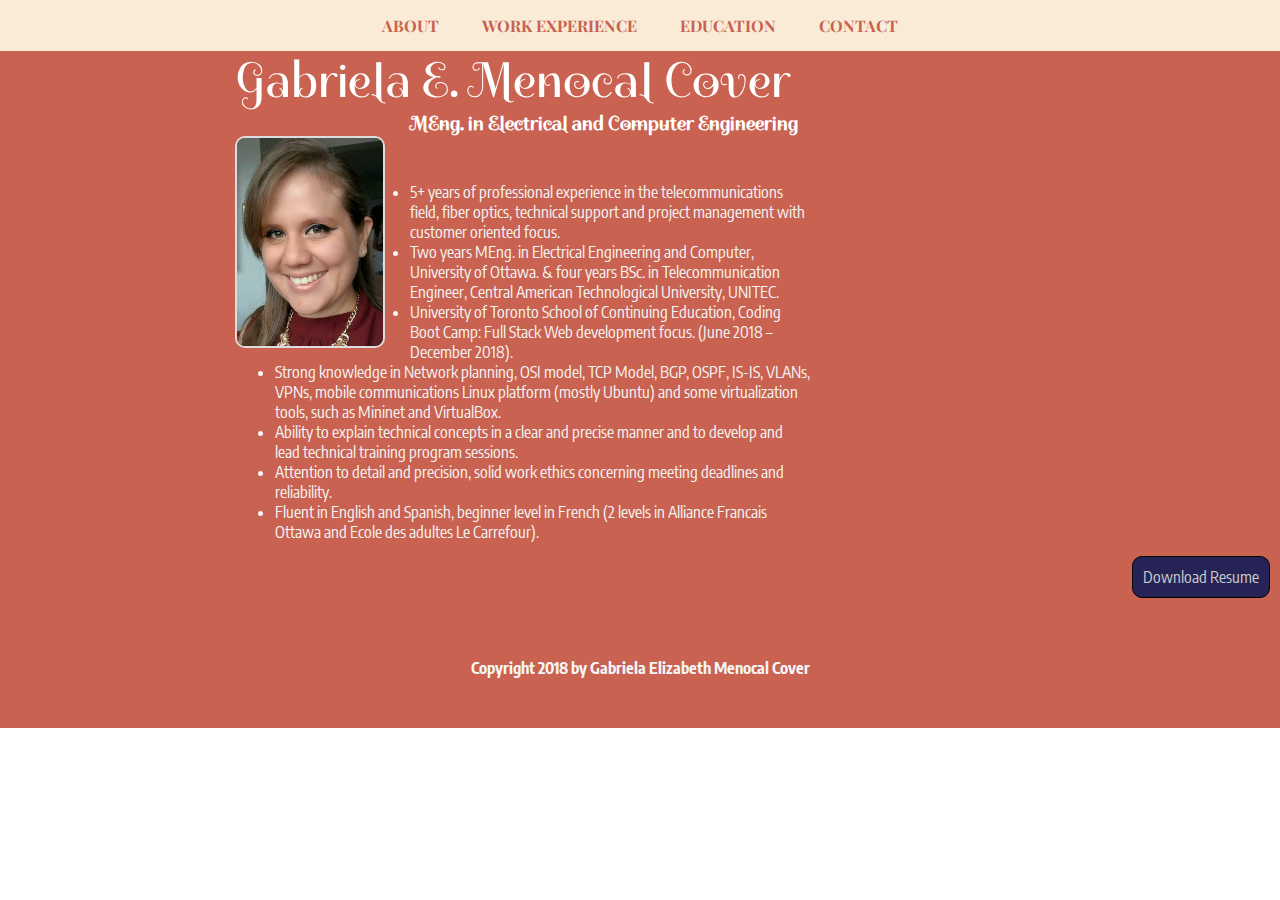
<file: index.html>
<!DOCTYPE html>
<html lang="en">

<head>
   <meta charset="UTF-8">
   <meta name="viewport" content="width=device-width, initial-scale=1.0">
   <title> MEng. Gabriela E. Menocal Cover | Resume | Engineer  </title>
   <link href="https://fonts.googleapis.com/css?family=Encode+Sans+Condensed|Spirax" rel="stylesheet"> 
   <link href="https://fonts.googleapis.com/css?family=Playfair+Display:400,700i" rel="stylesheet"> 
   <link rel="stylesheet" href = "CSS/StyleResume.css">      
   <link rel="stylesheet" href="https://use.fontawesome.com/releases/v5.1.0/css/all.css" integrity="sha384-lKuwvrZot6UHsBSfcMvOkWwlCMgc0TaWr+30HWe3a4ltaBwTZhyTEggF5tJv8tbt" crossorigin="anonymous">
   <!-- <script src="java.js"></script> -->
   </head>

<body>

<!-- &&&&&&&&&&&&&&&&&&&&&&&&&&&&&&&&&&&&&&&&&&&&&&&&&&&&&&&&&&&&&&&&Introduction &&&&&&&&&&&&&&&&&&&&&&&&&&&&&&&&&&&&&&&&&&&&&&&&&&&&&&&&&&&&&&&&& -->

 <header id="about">

	<a href="PDF_files/resumeGabrielaMenocal.pdf" class="download" download=""> Download Resume </a>	
	<nav class="">
		<a href="index.html"> About </a>
		<a href="HTML/work.html"> Work Experience </a>
		<a href="HTML/Education.html"> Education </a>
		<a href="HTML/contact.html"> Contact </a>
	</nav>
	 	  
	<div class="container">
	  <div class="col-wide">			
			<h1> <span> Gabriela E. Menocal Cover </span>  </h1>			
			<h2> <span> MEng. in Electrical and Computer Engineering  </span> </h2>   
			<img class="col-narrow" id="photocontainer" src="images/Gabycut.jpg" alt="Gabriela E. Menocal Cover">    
		
		 <p class="content"> 
			  <ul> 
				  <li>  5+ years of professional experience in the telecommunications field, fiber optics, technical support and project management with customer oriented focus. </li>
				  <li>  Two years MEng. in Electrical Engineering and Computer, University of Ottawa. & four years BSc. in Telecommunication Engineer, Central American Technological University, UNITEC.  </li>
				  <li>  University of Toronto School of Continuing Education, Coding Boot Camp: Full Stack Web development focus. (June 2018 – December 2018).	</li>
				  <li>  Strong knowledge in Network planning, OSI model, TCP Model, BGP, OSPF, IS-IS, VLANs, VPNs, mobile communications Linux platform (mostly Ubuntu) and some virtualization tools, such as Mininet and VirtualBox. </li>
				  <li> 	Ability to explain technical concepts in a clear and precise manner and to develop and lead technical training program sessions.	</li>
				  <li> 	Attention to detail and precision, solid work ethics concerning meeting deadlines and reliability.	</li>
				  <li> 	Fluent in English and Spanish, beginner level in French (2 levels in Alliance Francais Ottawa and Ecole des adultes Le Carrefour).	</li>
			  </ul>	
		  </p>		  
	  </div> 	 	   
	</div>	 
	<!-- <button type="button" onclick="document.getElementById('demo').innerHTML = Date()"> Click me to display Date and Time.</button>  <p id="time"></p> -->

  </header>
   

  <footer class="contact-info" id="contact">
		<div class="container">
			 <!-- <h1> Keep it in Touch! </h1> -->
 
			 <!-- <div class="cont_footer"> 
				<p> You can reach me out through: </p>
				<a href = "mailto:gmenocal89@gmail.com"> <i class="far fa-envelope"> </i></a>
				<a href= https://www.linkedin.com/in/gmenocalcover02/ target="_blank" style="margin:10px"> <i class="fab fa-linkedin"> </i> </a>	  
			 </div>
  -->
			  
			 <p> <strong> Copyright 2018 by Gabriela Elizabeth Menocal Cover </strong>  </p>
		</div>   
		 
		
	</footer>  


 </body>

 <!-- Declare a new font family

	@font-face{
		font-family: 'Museo Sans'
		src: url(museo-sans.ttf);
	}
-->

</html>
</file>
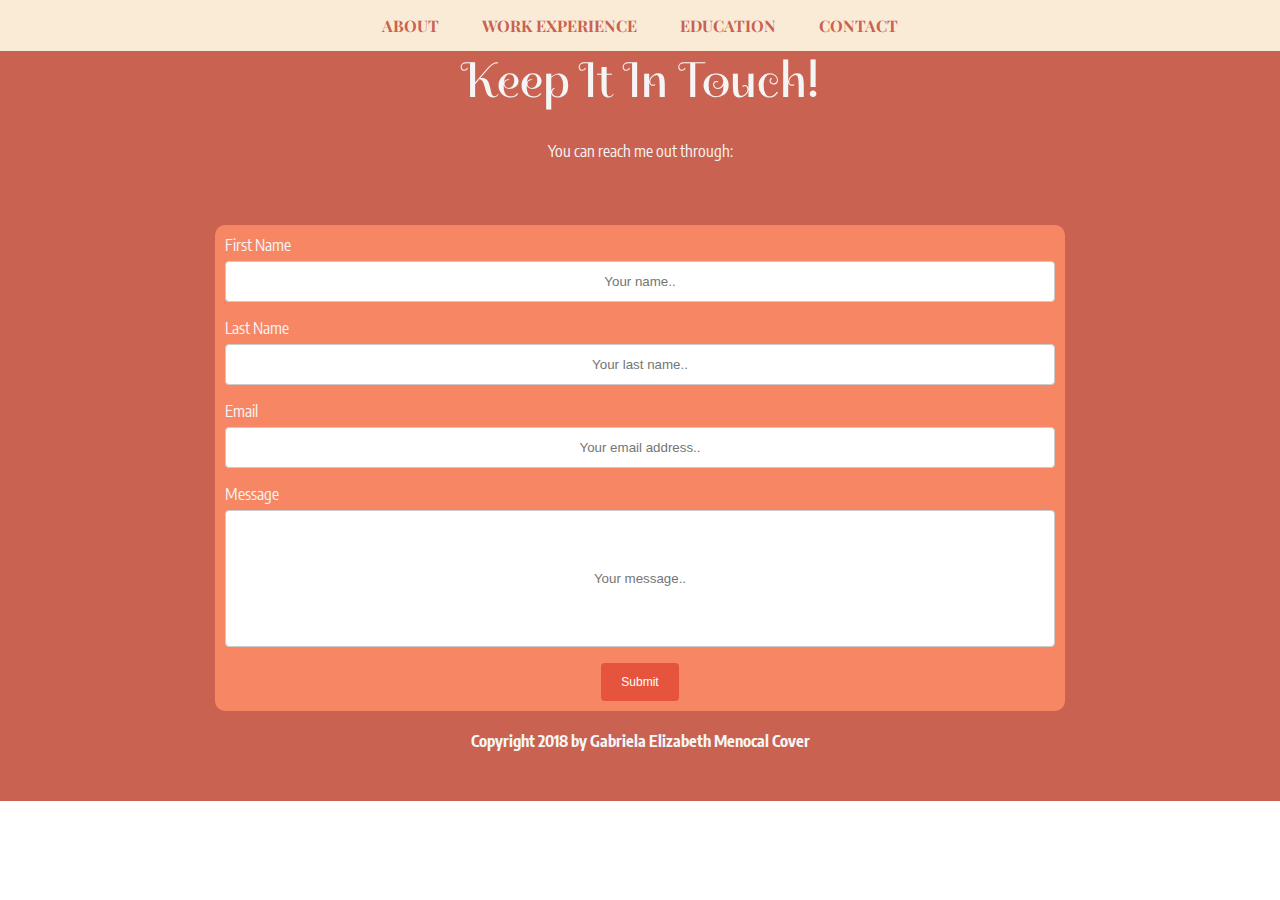
<file: HTML/contact.html>
<!DOCTYPE html>
<html lang="en">

<head>
   <meta charset="UTF-8">
   <meta name="viewport" content="width=device-width, initial-scale=1.0">
   <title> MEng. Gabriela E. Menocal Cover | Resume | Engineer  </title>
   <link href="https://fonts.googleapis.com/css?family=Encode+Sans+Condensed|Spirax" rel="stylesheet"> 
   <link href="https://fonts.googleapis.com/css?family=Playfair+Display:400,700i" rel="stylesheet"> 
   <link rel="stylesheet" href = "../CSS/StyleResume.css">      
   <link rel="stylesheet" href="https://use.fontawesome.com/releases/v5.1.0/css/all.css" integrity="sha384-lKuwvrZot6UHsBSfcMvOkWwlCMgc0TaWr+30HWe3a4ltaBwTZhyTEggF5tJv8tbt" crossorigin="anonymous">
   <!-- <script src="java.js"></script> -->
   </head>

<body>

<!-- &&&&&&&&&&&&&&&&&&&&&&&&&&&&&&&&&&&&&&&&&&&&&&&&&&&&&&&&&&&&&&&&Introduction &&&&&&&&&&&&&&&&&&&&&&&&&&&&&&&&&&&&&&&&&&&&&&&&&&&&&&&&&&&&&&&&& -->
<header>

		<a href="PDF_files/resumeGabrielaMenocal.pdf" class="download" download=""> Download Resume </a>	
		<nav class="">
			<a href="../index.html"> About </a>
			<a href="work.html"> Work Experience </a>
			<a href="Education.html"> Education </a>
			<a href="contact.html"> Contact </a>
		</nav>

</header>
	
	 	  
	
   <footer class="contact-info" id="contact">
	   <div class="container">
			<h1> Keep it in Touch! </h1>

			<div class="cont_footer"> 
			   <p> You can reach me out through: </p>
			   <a href = "mailto:gmenocal89@gmail.com"> <i class="far fa-envelope"> </i></a>
			   <a href= https://www.linkedin.com/in/gmenocalcover02/ target="_blank" style="margin:10px"> <i class="fab fa-linkedin"> </i> </a>	  
			</div>

	        <div class="containerform">

                    <label for="fname"> First Name </label>
					<input type="text" id="fname" name="firstname" placeholder="Your name..">

					<label for="lname"> Last Name </label>
					<input type="text" id="lname" name="lastname" placeholder="Your last name..">

					<label for="email"> Email </label>
					<input type="text" id="email" name="email" placeholder="Your email address..">

					<label for="message"> Message </label>
					<input type="text" id="message" name="message" placeholder="Your message..">


					<input class="btn" type="submit" value="Submit">
			</div>


			<p> <strong> Copyright 2018 by Gabriela Elizabeth Menocal Cover </strong>  </p>
	   </div>   
		
	   
   </footer> 
   

 </body>

 <!-- Declare a new font family

	@font-face{
		font-family: 'Museo Sans'
		src: url(museo-sans.ttf);
	}
-->

</html>
</file>
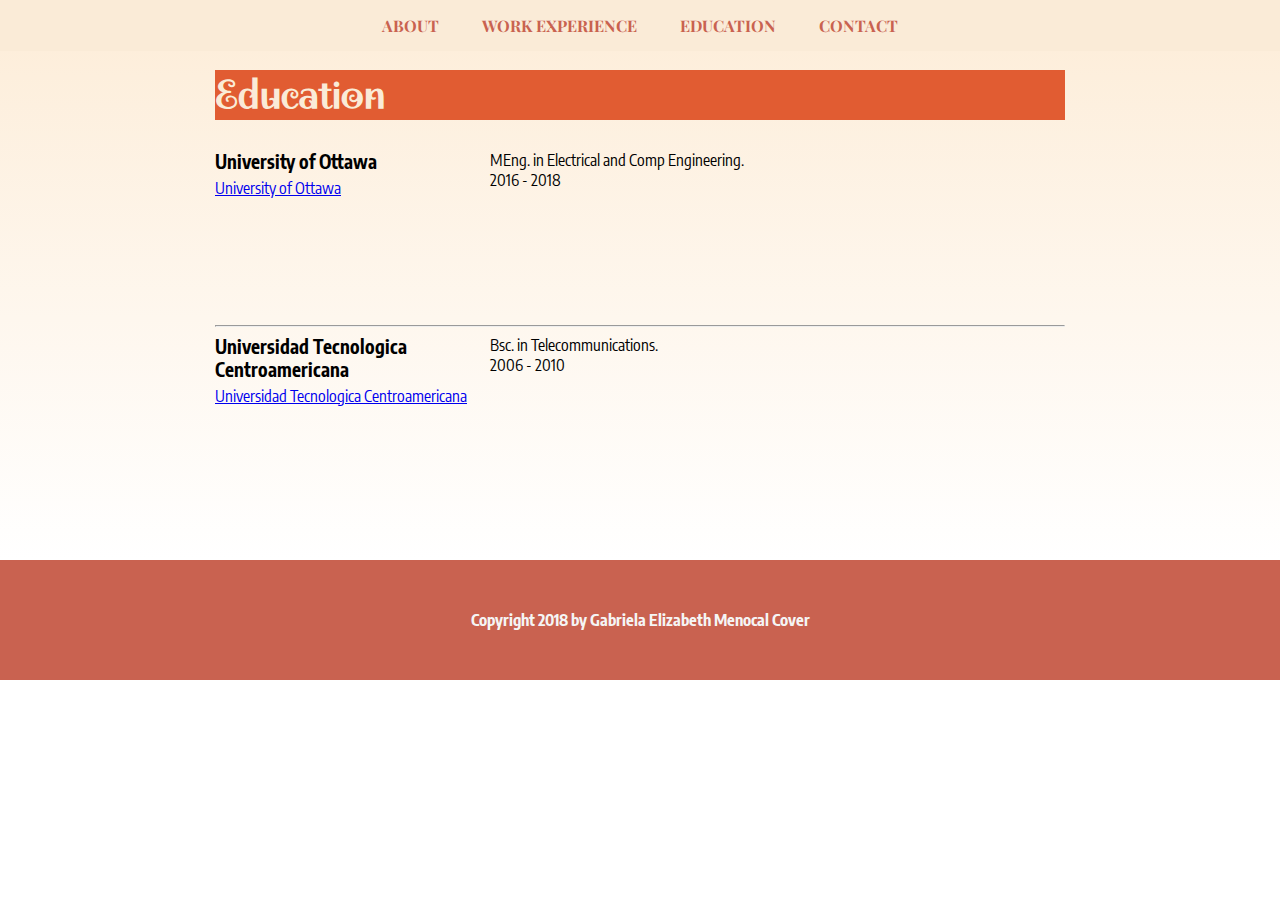
<file: HTML/Education.html>
<!DOCTYPE html>
<html lang="en">

<head>
   <meta charset="UTF-8">
   <meta name="viewport" content="width=device-width, initial-scale=1.0">
   <title> MEng. Gabriela E. Menocal Cover | Resume | Engineer  </title>
   <link href="https://fonts.googleapis.com/css?family=Encode+Sans+Condensed|Spirax" rel="stylesheet"> 
   <link href="https://fonts.googleapis.com/css?family=Playfair+Display:400,700i" rel="stylesheet"> 
   <link rel="stylesheet" href = "../CSS/StyleResume.css">      
   <link rel="stylesheet" href="https://use.fontawesome.com/releases/v5.1.0/css/all.css" integrity="sha384-lKuwvrZot6UHsBSfcMvOkWwlCMgc0TaWr+30HWe3a4ltaBwTZhyTEggF5tJv8tbt" crossorigin="anonymous">
   <!-- <script src="java.js"></script> -->
   </head>

<body>

<!-- &&&&&&&&&&&&&&&&&&&&&&&&&&&&&&&&&&&&&&&&&&&&&&&&&&&&&&&&&&&&&&&&Introduction &&&&&&&&&&&&&&&&&&&&&&&&&&&&&&&&&&&&&&&&&&&&&&&&&&&&&&&&&&&&&&&&& -->

<header id="about">

	<a href="PDF_files/resumeGabrielaMenocal.pdf" class="download" download=""> Download Resume </a>	
	<nav class="">
		<a href="../index.html"> About </a>
		<a href="work.html"> Work Experience </a>
		<a href="Education.html"> Education </a>
		<a href="contact.html"> Contact </a>
	</nav>
 </header>			   
	 	 <!-- &&&&&&&&&&&&&&&&&&&&&&&&&&&&&&&&&&&&&&&&&&&&&&&&&&&&&&&&&&&&&& EDUCATION &&&&&&&&&&&&&&&&&&&&&&&&&&&&&&&&&&&&&&&&&&&&&&&&&&&&&&&&&&&&&&&&&&&&&&&&&&&&&&&&&&&&&&&&&&&&&&&&&&&&&&&&&&&&&&-->
  
 ,<main>
	 
	  <section class="education" id="education">

			<div class="container">

			 <h2> Education </h2>

					<div class="col-narrow">											
					 <h3> University of Ottawa </h3>					 
					   <a href= https://www.uottawa.ca/en/ target="_blank"> University of Ottawa </a>
					</div>

					<div class="col-wide"> 							
							<p> MEng. in Electrical and Comp Engineering. </p>
							<p> 2016 - 2018 </p>
					</div>

					<hr>

					<div class="col-narrow">
							<h3> Universidad Tecnologica Centroamericana </h3>
							<a href= http://www.unitec.edu/ target="_blank">Universidad Tecnologica Centroamericana </a>
					</div>
					
					<div class="col-wide">
							<p> Bsc. in Telecommunications. </p>
							<p> 2006 - 2010 </p>
					</div>
			</div>
	  </section>


	 
   </main>
<!-- &&&&&&&&&&&&&&&&&&&&&&&&&&&&&&&&&&&&&&&&&&&&&&&&&&&&&&&&&&&&&& CONTACT INFO  &&&&&&&&&&&&&&&&&&&&&&&&&&&&&&&&&&&&&&&&&&&&&&&&&&&&&&&&&&&&&&&&&&&&&&&&&&&&&&&&&&&&&&&&&&&&&&-->

<footer class="contact-info" id="contact">
		<div class="container">
			 <!-- <h1> Keep it in Touch! </h1> -->
 
			 <!-- <div class="cont_footer"> 
				<p> You can reach me out through: </p>
				<a href = "mailto:gmenocal89@gmail.com"> <i class="far fa-envelope"> </i></a>
				<a href= https://www.linkedin.com/in/gmenocalcover02/ target="_blank" style="margin:10px"> <i class="fab fa-linkedin"> </i> </a>	  
			 </div>
  -->
			  
			 <p> <strong> Copyright 2018 by Gabriela Elizabeth Menocal Cover </strong>  </p>
		</div>   
		 
		
	</footer>  

 </body>

 <!-- Declare a new font family

	@font-face{
		font-family: 'Museo Sans'
		src: url(museo-sans.ttf);
	}
-->

</html>
</file>
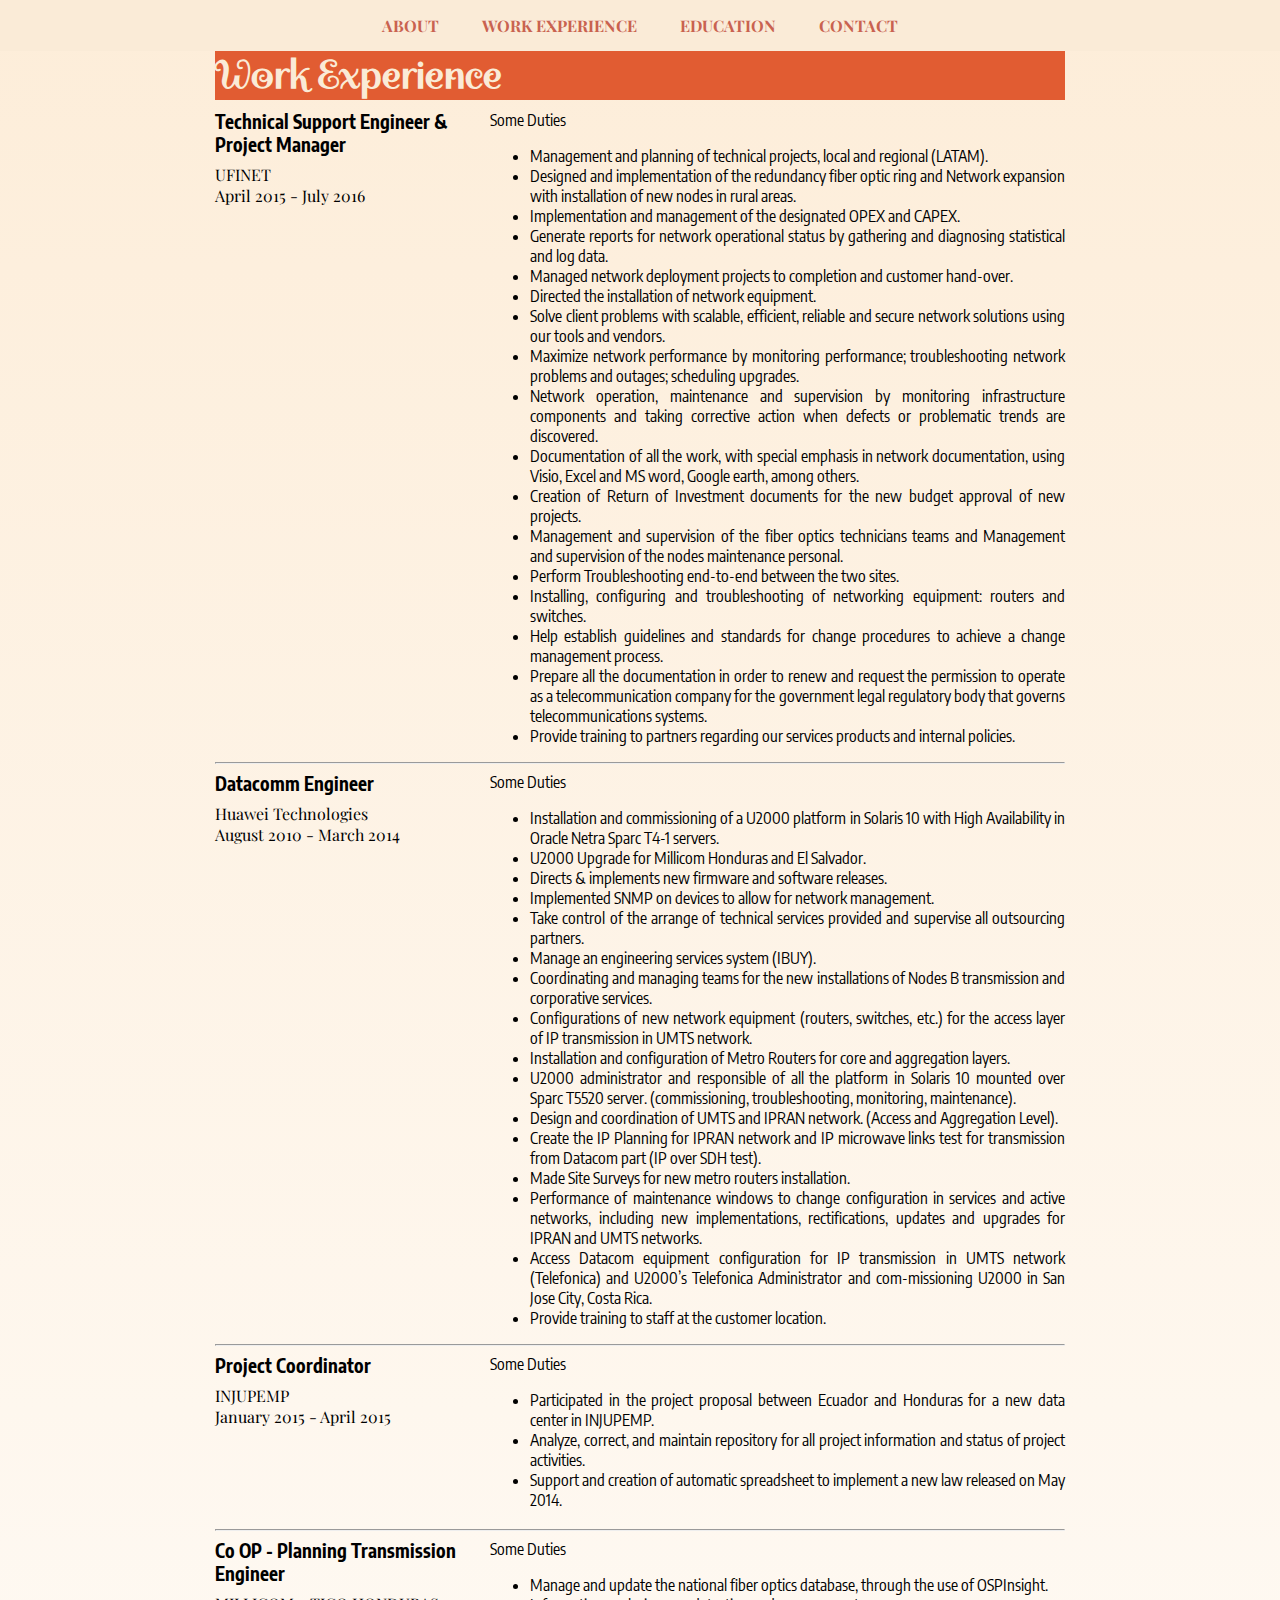
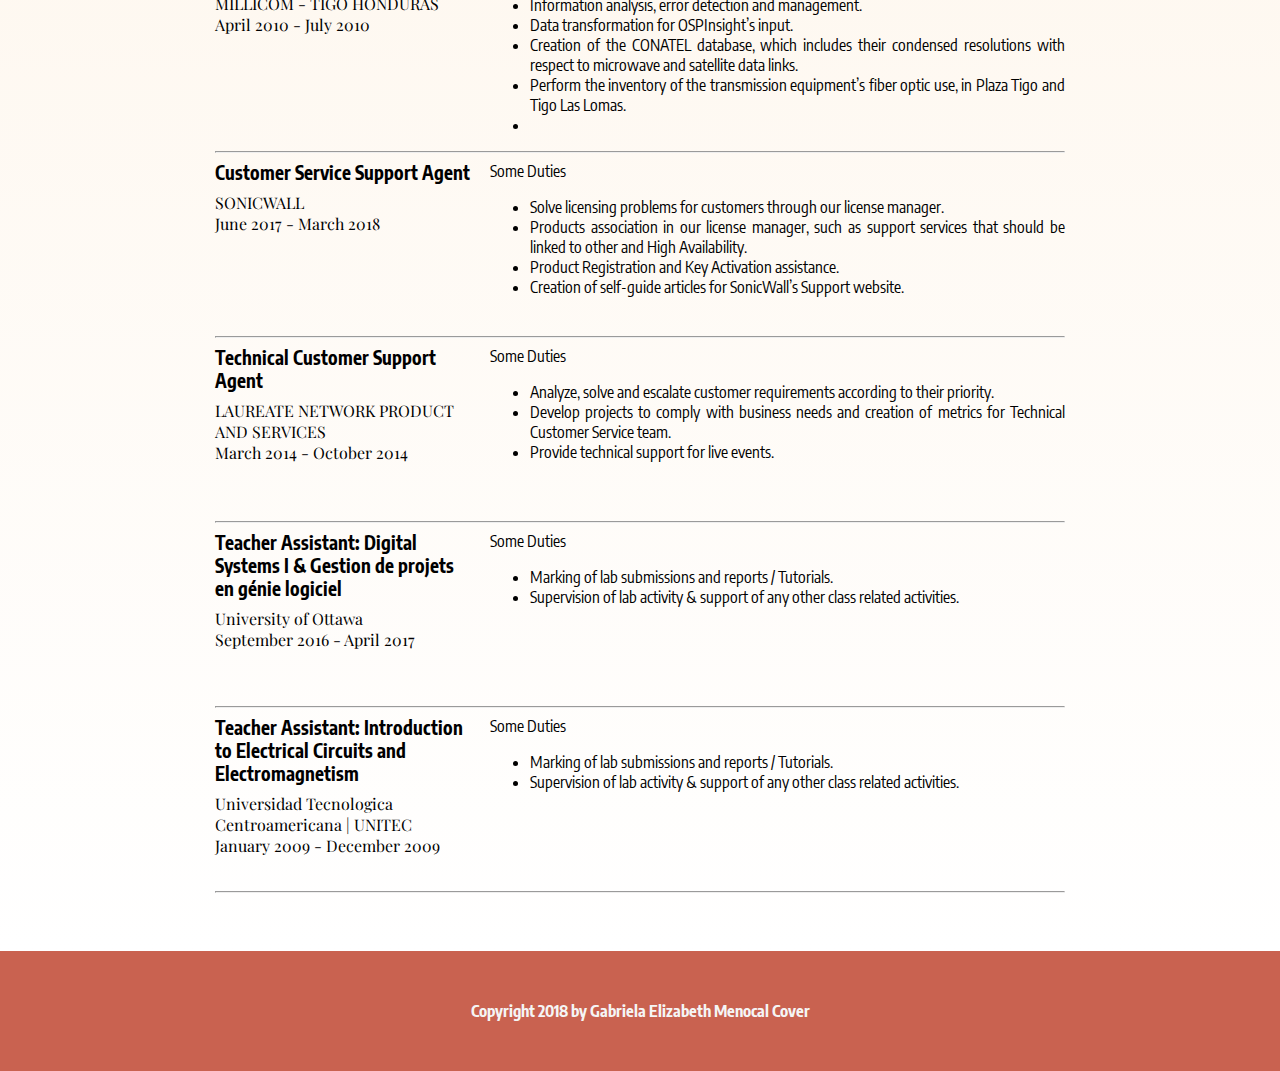
<file: HTML/work.html>
<!DOCTYPE html>
<html lang="en">

<head>
   <meta charset="UTF-8">
   <meta name="viewport" content="width=device-width, initial-scale=1.0">
   <title> MEng. Gabriela E. Menocal Cover | Resume | Engineer  </title>
   <link href="https://fonts.googleapis.com/css?family=Encode+Sans+Condensed|Spirax" rel="stylesheet"> 
   <link href="https://fonts.googleapis.com/css?family=Playfair+Display:400,700i" rel="stylesheet"> 
   <link rel="stylesheet" href = "../CSS/StyleResume.css">      
   <link rel="stylesheet" href="https://use.fontawesome.com/releases/v5.1.0/css/all.css" integrity="sha384-lKuwvrZot6UHsBSfcMvOkWwlCMgc0TaWr+30HWe3a4ltaBwTZhyTEggF5tJv8tbt" crossorigin="anonymous">
   <!-- <script src="java.js"></script> -->
   </head>

<body>

<!-- &&&&&&&&&&&&&&&&&&&&&&&&&&&&&&&&&&&&&&&&&&&&&&&&&&&&&&&&&&&&&&&&Introduction &&&&&&&&&&&&&&&&&&&&&&&&&&&&&&&&&&&&&&&&&&&&&&&&&&&&&&&&&&&&&&&&& -->

 <header id="about">

		<a href="PDF_files/resumeGabrielaMenocal.pdf" class="download" download=""> Download Resume </a>	
		<nav class="">
			<a href="../index.html"> About </a>
			<a href="work.html"> Work Experience </a>
			<a href="Education.html"> Education </a>
			<a href="contact.html"> Contact </a>
		</nav>
	 
  </header>
   
<main>

 <!-- &&&&&&&&&&&&&&&&&&&&&&&&&&&&&&&&&&&&&&&&&&&&&&&&&&&&&&&&&&&&&& Work Experience &&&&&&&&&&&&&&&&&&&&&&&&&&&&&&&&&&&&&&&&&&&&&&&&&&&&&&&&&&&&&&&&&&&&&&&&&&&&&&&&&&&&&&&-->
   
   <section class="work" id="work">

		<div class="container">

				<h2> Work Experience </h2>

<!--************************************************************************************* UFINET ************************************************************************************** -->

					<div class="col-narrow">
							<h3> Technical Support Engineer & Project Manager </h3>
							<p> UFINET </p>
							<p> April  2015 - July 2016 </p>		
					</div>
					   
					<div class="col-wide content">
							<p> Some Duties </p>
								<ul>
								   <li> Management and planning of technical projects, local and regional (LATAM). </li> 
								   <li> Designed and implementation of the redundancy fiber optic ring and Network expansion with installation of new nodes in rural areas. </li>
								   <li> Implementation and management of the designated OPEX and CAPEX. </li> 
								   <li> Generate reports for network operational status by gathering and diagnosing statistical and log data. </li>
								   <li> Managed network deployment projects to completion and customer hand-over. </li> 
								   <li> Directed the installation of network equipment. </li>
								   <li> Solve client problems with scalable, efficient, reliable and secure network solutions using our tools and vendors. </li> 
								   <li> Maximize network performance by monitoring performance; troubleshooting network problems and outages; scheduling upgrades. </li>
								   <li> Network operation, maintenance and supervision by monitoring infrastructure components and taking corrective action when defects or problematic trends are discovered. </li> 
								   <li> Documentation of all the work, with special emphasis in network documentation, using Visio, Excel and MS word, Google earth, among others. </li>
								   <li> Creation of Return of Investment documents for the new budget approval of new projects. </li> 
								   <li> Management and supervision of the fiber optics technicians teams and Management and supervision of the nodes maintenance personal. </li>
								   <li> Perform Troubleshooting end-to-end between the two sites.</li> 
								   <li> Installing, configuring and troubleshooting of networking equipment: routers and switches.  </li>
								   <li> Help establish guidelines and standards for change procedures to achieve a change management process. </li> 
								   <li> Prepare all the documentation in order to renew and request the permission to operate as a telecommunication company for the government legal regulatory body that governs telecommunications systems. </li>
								   <li> Provide training to partners regarding our services products and internal policies. </li>								   								   
								</ul>		
					</div>						   
						
					 			 
		            <hr>

<!--********************************************************************************************************* HUAWEI TECHNOLOGIES ************************************************************* -->
                <div class="col-narrow">
		            <h3>  Datacomm Engineer </h3>
		            <p> Huawei Technologies </p>
		            <p> August 2010 - March 2014 </p>
				</div>
	
   
	           <div class="col-wide content">
			     <p> Some Duties </p>
			        <ul>
			         <li> Installation and commissioning of a U2000 platform in Solaris 10 with High Availability in Oracle Netra Sparc T4-1 servers. </li> 
			         <li> U2000 Upgrade for Millicom Honduras and El Salvador. </li>
			         <li> Directs & implements new firmware and software releases. </li> 
			         <li> Implemented SNMP on devices to allow for network management. </li>
			         <li> Take control of the arrange of technical services provided and supervise all outsourcing partners. </li>
			         <li>  Manage an engineering services system (IBUY). </li>
			         <li> Coordinating and managing teams for the new installations of Nodes B transmission and corporative services. </li>
			         <li>  Configurations of new network equipment (routers, switches, etc.) for the access layer of IP transmission in UMTS network. </li>
			         <li> Installation and configuration of Metro Routers for core and aggregation layers.</li>
			         <li> U2000 administrator and responsible of all the platform in Solaris 10 mounted over Sparc T5520 server. (commissioning, troubleshooting, monitoring, maintenance). </li>
					 <li> Design and coordination of UMTS and IPRAN network. (Access and Aggregation Level). </li>
					 <li> Create the IP Planning for IPRAN network and IP microwave links test for transmission from Datacom part (IP over SDH test). </li> 
			         <li> Made Site Surveys for new metro routers installation. </li>
			         <li> Performance of maintenance windows to change configuration in services and active networks, including new implementations, rectifications, updates and upgrades for IPRAN and UMTS networks.</li> 
			         <li> Access Datacom equipment configuration for IP transmission in UMTS network (Telefonica) and U2000’s Telefonica Administrator and com-missioning U2000 in San Jose City, Costa Rica. </li>
			         <li> Provide training to staff at the customer location. </li>			          
				  </ul>
	           </div>
	
	<hr>

<!--*************************************************************************************************** INJUPEMP ************************************************************* -->
			
	<div class="col-narrow">		
			<h3> Project Coordinator </h3>
			<p> INJUPEMP </p>
			<p> January 2015 - April 2015 </p>
	</div>

	   <div class="col-wide content">
			<p> Some Duties </p>
			<ul>
			   <li> Participated in the project proposal between Ecuador and Honduras for a new data center in INJUPEMP.</li> 
			   <li> Analyze, correct, and maintain repository for all project information and status of project activities. </li>
			   <li> Support and creation of automatic spreadsheet to implement a new law released on May 2014. </li> 			   
			</ul>					
	   </div> 
						
	<hr>
				   
<!--*************************************************************************************************** TIGO ************************************************************* -->
			
	<div class="col-narrow">		
			<h3> Co OP - Planning Transmission Engineer	 </h3>
			<p> MILLICOM - TIGO HONDURAS </p>
			<p> April 2010 - July 2010 </p>
	</div>

	   <div class="col-wide content">
			<p> Some Duties </p>
			<ul>
			   <li> Manage and update the national fiber optics database, through the use of OSPInsight. </li> 
			   <li> Information analysis, error detection and management. </li>
			   <li> Data transformation for OSPInsight’s input. </li> 		
			   <li> Creation of the CONATEL database, which includes their condensed resolutions with respect to microwave and satellite data links. </li>	   
			   <li> Perform the inventory of the transmission equipment’s fiber optic use, in Plaza Tigo and Tigo Las Lomas.  </li>	 
			   <li>  </li>	   
  

			</ul>					
	   </div> 
						
	<hr>
		   	
				
<!--*************************************************************************************************** SONICWALL ************************************************************* -->
			
			<div class="col-narrow">		
					<h3> Customer Service Support Agent </h3>
					<p> SONICWALL </p>
					<p> June 2017 - March 2018 </p>
			</div>

			   <div class="col-wide content">
					<p> Some Duties </p>
					<ul>
					   <li> Solve licensing problems for customers through our license manager. </li> 
					   <li> Products association in our license manager, such as support services that should be linked to other and High Availability. </li>
					   <li> Product Registration and Key Activation assistance. </li> 
					   <li> Creation of self-guide articles for SonicWall’s Support website. </li>
					</ul>					
			   </div> 
								
				<hr>
<!--*********************************************************************************************** LAUREATE ************************************************************* -->

				<div class="col-narrow"> 
						<h3> Technical Customer Support Agent </h3>
						<p>  LAUREATE NETWORK PRODUCT AND SERVICES </p>
						<p> March 2014 - October 2014 </p>
				</div>

				<div class="col-wide content">
						<p> Some Duties </p>
						<ul>
						   <li> Analyze, solve and escalate customer requirements according to their priority. </li> 
						   <li> Develop projects to comply with business needs and creation of metrics for Technical Customer Service team. </li>			
						   <li> Provide technical support for live events. </li>						   
			   
						</ul>

				</div>

				<hr>
<!--*********************************************************************************************** UNIVERSITY OF OTTAWA ************************************************************* -->

				<div class="col-narrow"> 
						<h3> Teacher Assistant: Digital Systems I & Gestion de projets en génie logiciel </h3>
						<p>  University of Ottawa </p>
						<p> September 2016 - April 2017 </p>
				</div>

				<div class="col-wide content">
						<p> Some Duties </p>
						<ul>
						   <li> Marking of lab submissions and reports / Tutorials. </li> 
						   <li> Supervision of lab activity & support of any other class related activities. </li>						   
						</ul>

				</div>

				<hr>

<!--*********************************************************************************************** UNITEC************************************************************* -->

				<div class="col-narrow"> 
						<h3> Teacher Assistant: Introduction to Electrical Circuits and Electromagnetism </h3>
						<p> Universidad Tecnologica Centroamericana | UNITEC   </p>
						<p> January 2009 - December 2009 </p>
				</div>

				<div class="col-wide content">
						<p> Some Duties </p>
						<ul>
						   <li> Marking of lab submissions and reports / Tutorials. </li> 
						   <li> Supervision of lab activity & support of any other class related activities. </li>						   
						</ul>

				</div>

				<hr>


	</section> 
   </main>
<!-- &&&&&&&&&&&&&&&&&&&&&&&&&&&&&&&&&&&&&&&&&&&&&&&&&&&&&&&&&&&&&& CONTACT INFO  &&&&&&&&&&&&&&&&&&&&&&&&&&&&&&&&&&&&&&&&&&&&&&&&&&&&&&&&&&&&&&&&&&&&&&&&&&&&&&&&&&&&&&&&&&&&&&-->

<footer class="contact-info" id="contact">
		<div class="container">
			 <!-- <h1> Keep it in Touch! </h1> -->
 
			 <!-- <div class="cont_footer"> 
				<p> You can reach me out through: </p>
				<a href = "mailto:gmenocal89@gmail.com"> <i class="far fa-envelope"> </i></a>
				<a href= https://www.linkedin.com/in/gmenocalcover02/ target="_blank" style="margin:10px"> <i class="fab fa-linkedin"> </i> </a>	  
			 </div>
  -->
			  
			 <p> <strong> Copyright 2018 by Gabriela Elizabeth Menocal Cover </strong>  </p>
		</div>   
		 
		
	</footer>  

 </body>

 </body>

 <!-- Declare a new font family

	@font-face{
		font-family: 'Museo Sans'
		src: url(museo-sans.ttf);
	}
-->

</html>
</file>
<file: CSS/StyleResume.css>
/* Some comments 
hexa Colors

#F08700 --> Tangerine
#F49F0A --> Orange
#EFCA08 --> yellow
#00A6A6 --> green
#BBDEF0 --> lighblue
#221E22 --> raisin black
# EE5622 --> Flame
*/

/* &&&&&&&&&&&&&&&&&&&&&&&&&&&&&&&&&&&&&&&&&&&&&&&&&&&&&&&&&&&&&& Global Styles &&&&&&&&&&&&&&&&&&&&&&&&&&&&&&&&&&&&&&&&&&&&&&&&&&&&&& */

html{
	box-sizing: border-box;
}

*, *::before, *::after{
	box-sizing: inherit;
}

body{

font-family: 'Encode Sans Condensed', sans-serif;
margin: 0;

/* font-family: 'Spirax', cursive; */
}

/*
hr {
	border: none;
	border-top: 3px double #333;
	color: #333;
	overflow: visible;
	text-align: center;
	height: 5px;
} */

.content {
	text-align: justify;
  }


.container{
	max-width: 950px;
	margin: 0 auto; 
	padding: 50px;
	overflow: auto;
}

header, footer {
	background-color:#C96250;
}

header{
	position: relative;
}

.center{	
	display: block;
	margin-left: auto;
	margin-right: auto;
	width: 30%;
	/* height: 350;*/
}
/* &&&&&&&&&&&&&&&&&&&&&&&&&&&&&&&&&&&&&&&&&&&&&&&&&&&&&&&&&&&&&& Navigation Section &&&&&&&&&&&&&&&&&&&&&&&&&&&&&&&&&&&&&&&&&&&&&&&&&&&&&& */

nav{
	text-align: center;
	position: fixed;
	top: 0;
	background-color: antiquewhite;
	width: 100%;
}

nav a{
	display: inline-block;
	padding: 15px 20px;
	color:#C96250;
	text-decoration: none;
	text-transform: uppercase;
	font-weight: 700;
	font-family: 'Playfair Display', serif;
}

nav a :hover{
	background-color: #262456;
}


/* &&&&&&&&&&&&&&&&&&&&&&&&&&&&&&&&&&&&&&&&&&&&&&&&&&&&&&&&&&&&&& HEADERS &&&&&&&&&&&&&&&&&&&&&&&&&&&&&&&&&&&&&&&&&&&&&&&&&&&&&& */

h3{
	margin: 0;
}

h3 ~ p {
	margin: 0;
}

h1, h2, p{
	margin:0;
}


h1, h2 {
	font-family: 'Spirax', cursive;
}

h1{
	font-size: 50px;
	text-transform: capitalize;
	font-weight: 50;
	margin-top: 0;
}

h2{
	font-size: 40px;
	margin-top: 0;
}


/* &&&&&&&&&&&&&&&&&&&&&&&&&&&&&&&&&&&&&&&&&&&&&&&&&&&&&&&&&&&&&& HEADER SECTION &&&&&&&&&&&&&&&&&&&&&&&&&&&&&&&&&&&&&&&&&&&&&&&&&&&&&& */

header .container p{
	color: aliceblue;
	text-align: justify;
}

header h1{
	clear: both;
	text-align: center;
}

header h1, header h2{

	color:white;
	margin: 0;
	display: inline-block;
	}

header h2 {
		font-size: 20px;
		text-align: center;
		margin-bottom: 30px;
	}

header{
		color: whitesmoke;

	}

/* &&&&&&&&&&&&&&&&&&&&&&&&&&&&&&&&&&&&&&&&&&&&&&&&&&&&&&&&&&&&&& BUTTONS, IMAGES AND URLS &&&&&&&&&&&&&&&&&&&&&&&&&&&&&&&&&&&&&&&&&&&&&&&&&&&&&& */

.btn{
	border: 1px solid black;
	padding: 4px;
	display: inline-block;
	font-size: 12px;
	font-family: Verdana, Geneva, Tahoma, sans-serif;
	border-radius: 10px;
}

a:hoover{
	text-decoration: #EE8E39;
}

/* img{
	float: left;
	margin: 10px;
	border-radius: 30px;
	padding: 10px;
}*/

#photocontainer{
    width: 150px;
    float: left;
	margin-right: 25px;
	margin-top: 25px;
	border: 2px solid #dddddd;
	border-radius: 10px;
    }

.download{
		border: 1px solid black;
		border-radius: 10px;
		text-decoration: none;
		color: #ccc;
		padding: 10px;
		background-color: #262456;
		display: inline-block;
		position: absolute;
		right: 0;
		bottom: 0;
		margin-bottom: 10px;
		margin-right: 10px;	
	}

#time{
	align-content: flex-end;
}

/* &&&&&&&&&&&&&&&&&&&&&&&&&&&&&&&&&&&&&&&&&&&&&&&&&&&&&&&&&&&&&& WORK EXPERIENCE &&&&&&&&&&&&&&&&&&&&&&&&&&&&&&&&&&&&&&&&&&&&&&&&&&&&&& */

.work .container h2{
	margin-bottom: 10px;
	background: #E15C32;
	color: antiquewhite;
}

.work{

	background:linear-gradient(rgba(240,135,0,0.15), rgba(255,255,255,0.5));
	background-size: cover;
	margin-bottom: 0px;
}

.work .container .col-narrow h3 {
	margin-bottom: 8px;
}

.work .container .col-narrow p {
 font-stretch: expanded;   
 font-family: 'Playfair Display', serif;
}



/* &&&&&&&&&&&&&&&&&&&&&&&&&&&&&&&&&&&&&&&&&&&&&&&&&&&&&&&&&&&&&& EDUCAITION  &&&&&&&&&&&&&&&&&&&&&&&&&&&&&&&&&&&&&&&&&&&&&&&&&&&&&& */

.education .container h2{
	margin-bottom: 30px;
	background: #E15C32;
	color: antiquewhite;

}


.education{
	background:linear-gradient(rgba(240,135,0,0.15), rgba(255,255,255,0.5));
	background-size: cover;
	margin-top: 0px;
}

.education .container .col-narrow h3 {
	margin-bottom: 5px;
}




/* &&&&&&&&&&&&&&&&&&&&&&&&&&&&&&&&&&&&&&&&&&&&&&&&&&&&&&&&&&&&&& FOOTER AND CONTACT INFO SECTION   &&&&&&&&&&&&&&&&&&&&&&&&&&&&&&&&&&&&&&&&&&&&&&&&&&&&&& */


footer a{
	color:#FCD571;
}

footer{
	text-align-last: center;
	color: whitesmoke;
}

.contact-info a {
	padding: 5px;
	display: inline-block;
	}

.cont_footer{
	width: 50%;
	margin: 0 auto; 
	padding: 30px;
	overflow: auto;
}

input[type=text], select, textarea {
    width: 100%;
    padding: 12px;
    border: 1px solid #ccc;
    border-radius: 4px;
    box-sizing: border-box;
    margin-top: 6px;
    margin-bottom: 16px;
    resize: vertical;
}

input[type=submit] {
    background-color: #E6543D ;
    color: white;
    padding: 12px 20px;
    border: none;
    border-radius: 4px;
    cursor: pointer;
}

input[type=submit]:hover {
    background-color: #262456;
}

.containerform {
    border-radius: 10px;
    background-color: #F78764;
	padding: 10px;
	margin-bottom: 20px;
}

#message{
	padding: 60px;
}


@media (min-width: 900px){
	
.col-narrow{
	width: 30%;
	float: left;
	min-height: 175px;

}

.col-wide{
	width: 70%;
	float: left;
	padding-left: 20px;
	min-height: 175px;
}

}
</file>
